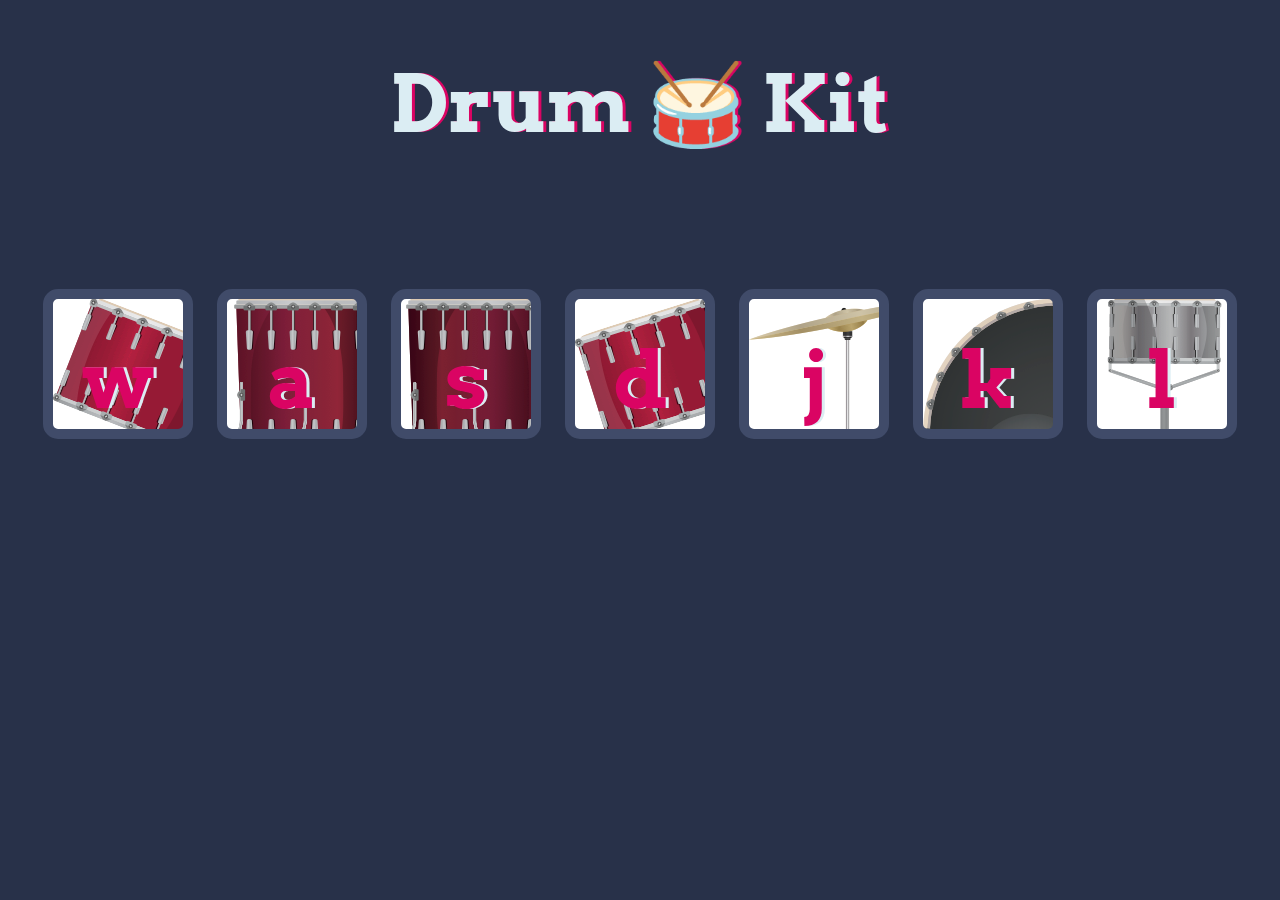
<file: Drum Kit/index.html>
<!DOCTYPE html>
<html lang="en" dir="ltr">

<head>
  <meta charset="utf-8">
  <title>Drum Kit</title>
  <link rel="stylesheet" href="styles.css">
  <link href="https://fonts.googleapis.com/css?family=Arvo" rel="stylesheet">
</head>

<body>

  <h1 id="title">Drum 🥁 Kit</h1>
  <div class="set">
    <button class="w drum">w</button>
    <button class="a drum">a</button>
    <button class="s drum">s</button>
    <button class="d drum">d</button>
    <button class="j drum">j</button>
    <button class="k drum">k</button>
    <button class="l drum">l</button>
  </div>



  <script src="index.js"></script>
</body>

</html>
</file>
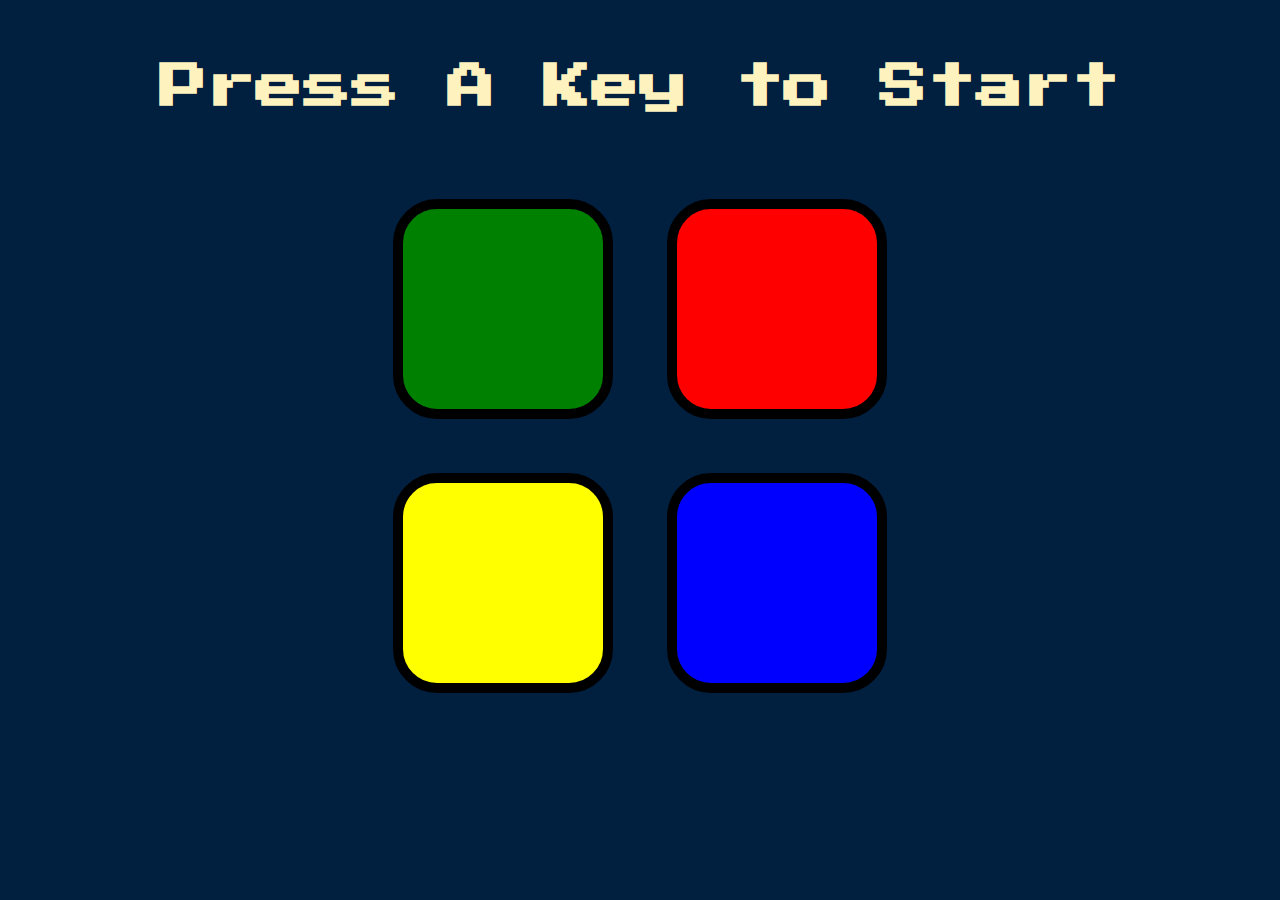
<file: simon_game/index.html>
<!DOCTYPE html>
<html lang="en" dir="ltr">

<head>
  <meta charset="utf-8">
  <title>Simon</title>
  <link rel="stylesheet" href="styles.css">
  <link href="https://fonts.googleapis.com/css?family=Press+Start+2P" rel="stylesheet">
</head>

<body>
  <h1 id="level-title">Press A Key to Start</h1>
  <div class="container">
    <div class="row">

      <div type="button" id="green" class="btn green">

      </div>

      <div type="button" id="red" class="btn red">

      </div>
    </div>

    <div class="row">

      <div type="button" id="yellow" class="btn yellow">

      </div>
      <div type="button" id="blue" class="btn blue">

      </div>

    </div>

  </div>
  <script src="https://ajax.googleapis.com/ajax/libs/jquery/3.7.1/jquery.min.js"></script>
<script src="./game.js" lang="javascript"></script>
</body>

</html>
</file>
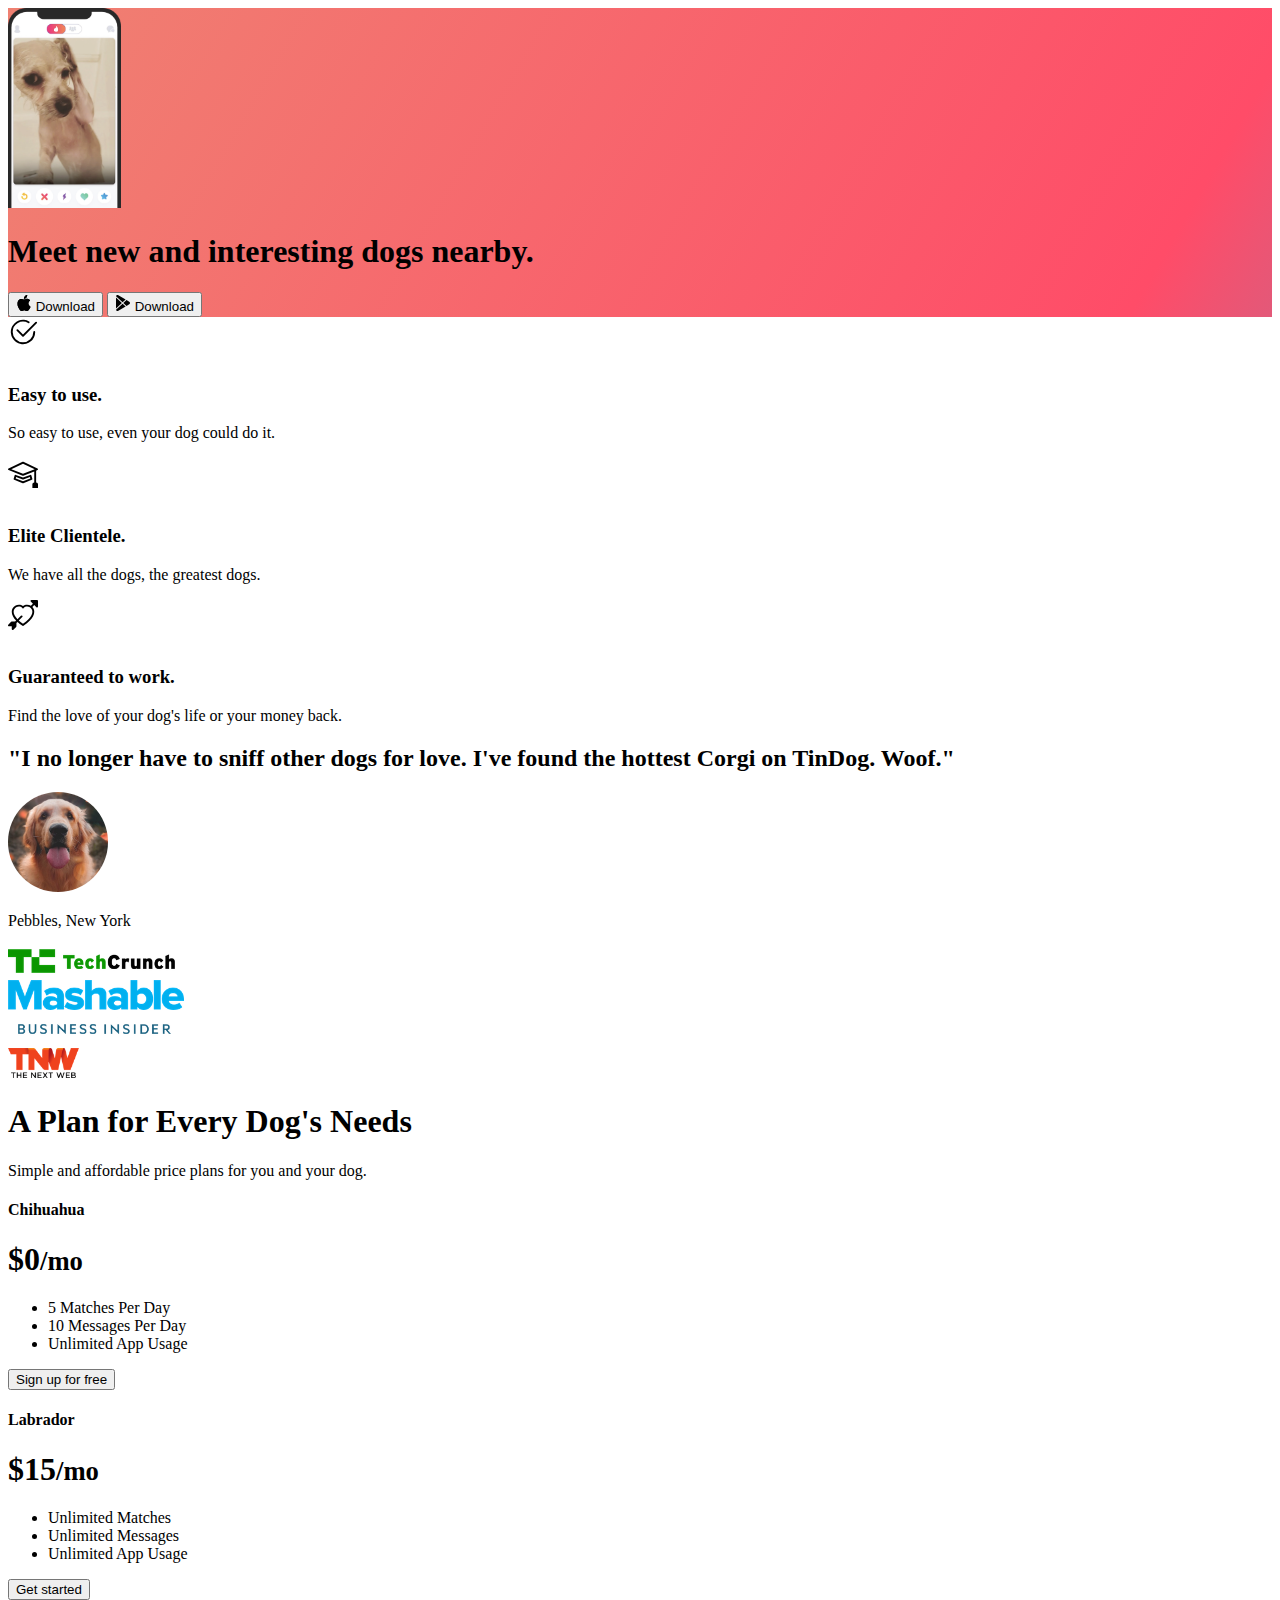
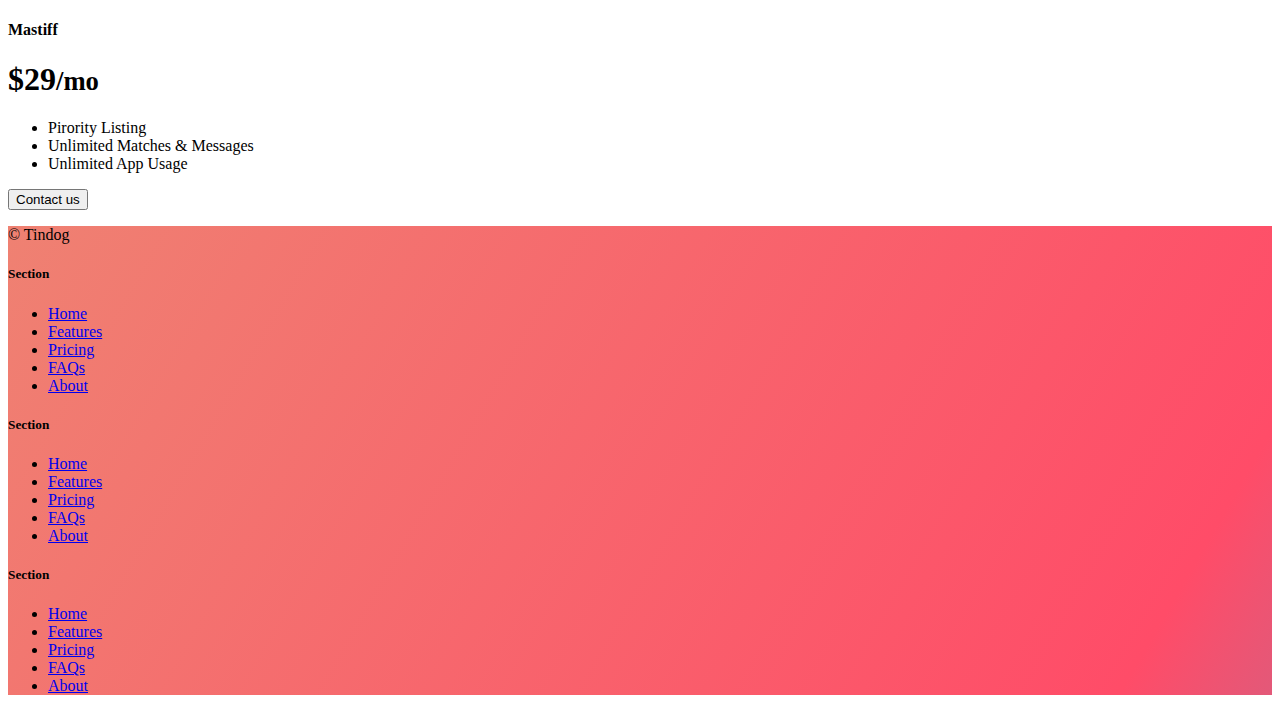
<file: TinDog Project/index.html>
<!DOCTYPE html>
<html lang="en">

<head>
  <meta charset="UTF-8">
  <meta name="viewport" content="width=device-width, initial-scale=1.0">
  <title>TinDog</title>
  <link href="https://cdn.jsdelivr.net/npm/bootstrap@5.3.2/dist/css/bootstrap.min.css" rel="stylesheet" integrity="sha384-T3c6CoIi6uLrA9TneNEoa7RxnatzjcDSCmG1MXxSR1GAsXEV/Dwwykc2MPK8M2HN" crossorigin="anonymous">
  <link rel="stylesheet" href="./css/style.css">
</head>

<body>

  <!-- Title -->
  <section id="title" class="gradient-background ">

    <div class="container col-xxl-8 px-4 pt-5">
      <div class="row flex-lg-row-reverse align-items-center g-5 pt-5">
        <div class="col-10 col-sm-8 col-lg-6">
          <img src="./images/iphone.png" class="d-block mx-lg-auto img-fluid" alt="Bootstrap Themes" height="200" loading="lazy">
        </div>
        <div class="col-lg-6">
          <h1 class="display-5 fw-bold text-body-emphasis lh-1 mb-3">Meet new and interesting dogs nearby.</h1>
          <div class="d-grid gap-2 d-md-flex justify-content-md-start">
            <button type="button" class="btn btn-light btn-lg px-4 me-md-2"><svg xmlns="http://www.w3.org/2000/svg" width="16" height="16" fill="currentColor"
              class="bi bi-apple mb-1" viewBox="0 0 16 16">
<path
                d="M11.182.008C11.148-.03 9.923.023 8.857 1.18c-1.066 1.156-.902 2.482-.878 2.516.024.034 1.52.087 2.475-1.258.955-1.345.762-2.391.728-2.43Zm3.314 11.733c-.048-.096-2.325-1.234-2.113-3.422.212-2.189 1.675-2.789 1.698-2.854.023-.065-.597-.79-1.254-1.157a3.692 3.692 0 0 0-1.563-.434c-.108-.003-.483-.095-1.254.116-.508.139-1.653.589-1.968.607-.316.018-1.256-.522-2.267-.665-.647-.125-1.333.131-1.824.328-.49.196-1.422.754-2.074 2.237-.652 1.482-.311 3.83-.067 4.56.244.729.625 1.924 1.273 2.796.576.984 1.34 1.667 1.659 1.899.319.232 1.219.386 1.843.067.502-.308 1.408-.485 1.766-.472.357.013 1.061.154 1.782.539.571.197 1.111.115 1.652-.105.541-.221 1.324-1.059 2.238-2.758.347-.79.505-1.217.473-1.282Z" />
<path
                d="M11.182.008C11.148-.03 9.923.023 8.857 1.18c-1.066 1.156-.902 2.482-.878 2.516.024.034 1.52.087 2.475-1.258.955-1.345.762-2.391.728-2.43Zm3.314 11.733c-.048-.096-2.325-1.234-2.113-3.422.212-2.189 1.675-2.789 1.698-2.854.023-.065-.597-.79-1.254-1.157a3.692 3.692 0 0 0-1.563-.434c-.108-.003-.483-.095-1.254.116-.508.139-1.653.589-1.968.607-.316.018-1.256-.522-2.267-.665-.647-.125-1.333.131-1.824.328-.49.196-1.422.754-2.074 2.237-.652 1.482-.311 3.83-.067 4.56.244.729.625 1.924 1.273 2.796.576.984 1.34 1.667 1.659 1.899.319.232 1.219.386 1.843.067.502-.308 1.408-.485 1.766-.472.357.013 1.061.154 1.782.539.571.197 1.111.115 1.652-.105.541-.221 1.324-1.059 2.238-2.758.347-.79.505-1.217.473-1.282Z" />
</svg>
              Download</button>
            <button type="button" class="btn btn-outline-light btn-lg px-4">
              <svg xmlns="http://www.w3.org/2000/svg" width="16" height="16" fill="currentColor"
              class="bi bi-google-play mb-1" viewBox="0 0 16 16">
<path
                d="M14.222 9.374c1.037-.61 1.037-2.137 0-2.748L11.528 5.04 8.32 8l3.207 2.96 2.694-1.586Zm-3.595 2.116L7.583 8.68 1.03 14.73c.201 1.029 1.36 1.61 2.303 1.055l7.294-4.295ZM1 13.396V2.603L6.846 8 1 13.396ZM1.03 1.27l6.553 6.05 3.044-2.81L3.333.215C2.39-.341 1.231.24 1.03 1.27Z" />
</svg> 
              Download</button>
          </div>
        </div>
      </div>
    </div>

  </section>
  <!-- Features -->
  <section id="features">
    <div class="container px-4 py-5 mt-5" id="hanging-icons">
      <div class="row g-4 py-5 row-cols-1 row-cols-lg-3">
        <div class="col d-flex align-items-start">
          <div class="icon-square text-body-emphasis bg-body-secondary d-inline-flex align-items-center justify-content-center fs-4 flex-shrink-0 me-3">
            <svg xmlns="http://www.w3.org/2000/svg" height="30" fill="currentColor" class="bi bi-check2-circle"
            viewBox="0 0 16 16">
<path
              d="M2.5 8a5.5 5.5 0 0 1 8.25-4.764.5.5 0 0 0 .5-.866A6.5 6.5 0 1 0 14.5 8a.5.5 0 0 0-1 0 5.5 5.5 0 1 1-11 0z" />
<path
              d="M15.354 3.354a.5.5 0 0 0-.708-.708L8 9.293 5.354 6.646a.5.5 0 1 0-.708.708l3 3a.5.5 0 0 0 .708 0l7-7z" />
</svg>
          </div>
          <div>
            <h3 class="fs-2 text-body-emphasis">Easy to use.</h3>
            <p>So easy to use, even your dog could do it.</p>
          </div>
        </div>
        <div class="col d-flex align-items-start">
          <div class="icon-square text-body-emphasis bg-body-secondary d-inline-flex align-items-center justify-content-center fs-4 flex-shrink-0 me-3">
            <svg xmlns="http://www.w3.org/2000/svg" height="30" fill="currentColor" class="bi bi-mortarboard" viewBox="0 0 16 16">
              <path d="M8.211 2.047a.5.5 0 0 0-.422 0l-7.5 3.5a.5.5 0 0 0 .025.917l7.5 3a.5.5 0 0 0 .372 0L14 7.14V13a1 1 0 0 0-1 1v2h3v-2a1 1 0 0 0-1-1V6.739l.686-.275a.5.5 0 0 0 .025-.917l-7.5-3.5ZM8 8.46 1.758 5.965 8 3.052l6.242 2.913L8 8.46Z"/>
              <path d="M4.176 9.032a.5.5 0 0 0-.656.327l-.5 1.7a.5.5 0 0 0 .294.605l4.5 1.8a.5.5 0 0 0 .372 0l4.5-1.8a.5.5 0 0 0 .294-.605l-.5-1.7a.5.5 0 0 0-.656-.327L8 10.466 4.176 9.032Zm-.068 1.873.22-.748 3.496 1.311a.5.5 0 0 0 .352 0l3.496-1.311.22.748L8 12.46l-3.892-1.556Z"/>
              </svg>
          </div>
          <div>
            <h3 class="fs-2 text-body-emphasis">Elite Clientele.</h3>
            <p>We have all the dogs, the greatest dogs.</p>
          </div>
        </div>
        <div class="col d-flex align-items-start">
          <div class="icon-square text-body-emphasis bg-body-secondary d-inline-flex align-items-center justify-content-center fs-4 flex-shrink-0 me-3">
            <svg xmlns="http://www.w3.org/2000/svg" height="30" fill="currentColor" class="bi bi-arrow-through-heart"
            viewBox="0 0 16 16">
<path fill-rule="evenodd"
              d="M2.854 15.854A.5.5 0 0 1 2 15.5V14H.5a.5.5 0 0 1-.354-.854l1.5-1.5A.5.5 0 0 1 2 11.5h1.793l.53-.53c-.771-.802-1.328-1.58-1.704-2.32-.798-1.575-.775-2.996-.213-4.092C3.426 2.565 6.18 1.809 8 3.233c1.25-.98 2.944-.928 4.212-.152L13.292 2 12.147.854A.5.5 0 0 1 12.5 0h3a.5.5 0 0 1 .5.5v3a.5.5 0 0 1-.854.354L14 2.707l-1.006 1.006c.236.248.44.531.6.845.562 1.096.585 2.517-.213 4.092-.793 1.563-2.395 3.288-5.105 5.08L8 13.912l-.276-.182a21.86 21.86 0 0 1-2.685-2.062l-.539.54V14a.5.5 0 0 1-.146.354l-1.5 1.5Zm2.893-4.894A20.419 20.419 0 0 0 8 12.71c2.456-1.666 3.827-3.207 4.489-4.512.679-1.34.607-2.42.215-3.185-.817-1.595-3.087-2.054-4.346-.761L8 4.62l-.358-.368c-1.259-1.293-3.53-.834-4.346.761-.392.766-.464 1.845.215 3.185.323.636.815 1.33 1.519 2.065l1.866-1.867a.5.5 0 1 1 .708.708L5.747 10.96Z" />
</svg>
          </div>
          <div>
            <h3 class="fs-2 text-body-emphasis">Guaranteed to work.</h3>
            <p>Find the love of your dog's life or your money back.</p>
          </div>
        </div>
      </div>
    </div>
  </section>
  <!-- Testimonial -->
  <section id="testimonial">
    <div class="my-5">
      <div class="p-5 text-center bg-body-tertiary">
        <div class="container py-5">
          <h2 class="text-body-emphasis">"I no longer have to sniff other dogs for love. I've found the hottest Corgi on TinDog. Woof."</h2>
          <img class="profile-img mt-5 mb-2" src="./images/dog-img.jpg" alt="Pebbles the dog">
          <p class="col-lg-8 mx-auto lead">
            Pebbles, New York
          </p>
        </div>
        <div class="container">
          <div class="row">
            <div class="col-lg-3 col-sm-12">
              <img src="./images/techcrunch.png" alt="techcrunch" height="30">
            </div>
            <div class="col-lg-3 col-sm-12">
              <img src="./images/mashable.png" alt="mashable" height="30">
            </div>
            <div class="col-lg-3 col-sm-12">
              <img src="./images/bizinsider.png" alt="bizinsider" height="30">
            </div>
            <div class="col-lg-3 col-sm-12">
              <img src="./images/tnw.png" alt="tnw" height="30">
            </div>
          </div>
        </div>
      </div>
    </div>
  </section>
  <!-- Pricing -->
  <div class="pricing-header p-3 pb-md-4 mx-auto text-center">
    <h1 class="display-4 fw-normal text-body-emphasis">A Plan for Every Dog's Needs</h1>
    <p class="fs-5 text-body-secondary">Simple and affordable price plans for you and your dog.</p>
  </div>
  <section id="pricing" class="container">
    <div class="row row-cols-1 row-cols-md-3 mb-3 text-center">
      <div class="col">
        <div class="card mb-4 rounded-3 shadow-sm">
          <div class="card-header py-3">
            <h4 class="my-0 fw-normal">Chihuahua</h4>
          </div>
          <div class="card-body">
            <h1 class="card-title pricing-card-title">$0<small class="text-body-secondary fw-light">/mo</small></h1>
            <ul class="list-unstyled mt-3 mb-4">
              <li>5 Matches Per Day</li>
              <li>10 Messages Per Day</li>
              <li>Unlimited App Usage</li>
            </ul>
            <button type="button" class="w-100 btn btn-lg btn-outline-secondary">Sign up for free</button>
          </div>
        </div>
      </div>
      <div class="col">
        <div class="card mb-4 rounded-3 shadow-sm">
          <div class="card-header py-3">
            <h4 class="my-0 fw-normal">Labrador</h4>
          </div>
          <div class="card-body">
            <h1 class="card-title pricing-card-title">$15<small class="text-body-secondary fw-light">/mo</small></h1>
            <ul class="list-unstyled mt-3 mb-4">
              <li>Unlimited Matches</li>
              <li>Unlimited Messages</li>
              <li>Unlimited App Usage</li>
            </ul>
            <button type="button" class="w-100 btn btn-lg btn-dark">Get started</button>
          </div>
        </div>
      </div>
      <div class="col">
        <div class="card mb-4 rounded-3 shadow-sm border-dark">
          <div class="card-header py-3 text-bg-dark border-dark">
            <h4 class="my-0 fw-normal">Mastiff</h4>
          </div>
          <div class="card-body">
            <h1 class="card-title pricing-card-title">$29<small class="text-body-secondary fw-light">/mo</small></h1>
            <ul class="list-unstyled mt-3 mb-4">
              <li>Pirority Listing</li>
              <li>Unlimited Matches & Messages</li>
              <li>Unlimited App Usage</li>
            </ul>
            <button type="button" class="w-100 btn btn-lg btn-dark">Contact us</button>
          </div>
        </div>
      </div>
    </div>
  </section>
  <!-- Footer -->
  <section id="footer" class="gradient-background">
    <div class="container">
      <footer class="row row-cols-1 row-cols-sm-2 row-cols-md-5 py-5 mt-5 border-top">
        <div class="col mb-3">
          <p class="text-body-secondary">© Tindog</p>
        </div>
    
        <div class="col mb-3">
    
        </div>
    
        <div class="col mb-3">
          <h5>Section</h5>
          <ul class="nav flex-column">
            <li class="nav-item mb-2"><a href="#" class="nav-link p-0 text-body-secondary">Home</a></li>
            <li class="nav-item mb-2"><a href="#" class="nav-link p-0 text-body-secondary">Features</a></li>
            <li class="nav-item mb-2"><a href="#" class="nav-link p-0 text-body-secondary">Pricing</a></li>
            <li class="nav-item mb-2"><a href="#" class="nav-link p-0 text-body-secondary">FAQs</a></li>
            <li class="nav-item mb-2"><a href="#" class="nav-link p-0 text-body-secondary">About</a></li>
          </ul>
        </div>
    
        <div class="col mb-3">
          <h5>Section</h5>
          <ul class="nav flex-column">
            <li class="nav-item mb-2"><a href="#" class="nav-link p-0 text-body-secondary">Home</a></li>
            <li class="nav-item mb-2"><a href="#" class="nav-link p-0 text-body-secondary">Features</a></li>
            <li class="nav-item mb-2"><a href="#" class="nav-link p-0 text-body-secondary">Pricing</a></li>
            <li class="nav-item mb-2"><a href="#" class="nav-link p-0 text-body-secondary">FAQs</a></li>
            <li class="nav-item mb-2"><a href="#" class="nav-link p-0 text-body-secondary">About</a></li>
          </ul>
        </div>
    
        <div class="col mb-3">
          <h5>Section</h5>
          <ul class="nav flex-column">
            <li class="nav-item mb-2"><a href="#" class="nav-link p-0 text-body-secondary">Home</a></li>
            <li class="nav-item mb-2"><a href="#" class="nav-link p-0 text-body-secondary">Features</a></li>
            <li class="nav-item mb-2"><a href="#" class="nav-link p-0 text-body-secondary">Pricing</a></li>
            <li class="nav-item mb-2"><a href="#" class="nav-link p-0 text-body-secondary">FAQs</a></li>
            <li class="nav-item mb-2"><a href="#" class="nav-link p-0 text-body-secondary">About</a></li>
          </ul>
        </div>
      </footer>
    </div>
  </section>
  <script src="https://cdn.jsdelivr.net/npm/bootstrap@5.3.2/dist/js/bootstrap.bundle.min.js" integrity="sha384-C6RzsynM9kWDrMNeT87bh95OGNyZPhcTNXj1NW7RuBCsyN/o0jlpcV8Qyq46cDfL" crossorigin="anonymous"></script>
</body>
</html>
</file>
<file: Drum Kit/styles.css>
body {
  text-align: center;
  background-color: #283149;
}

h1 {
  font-size: 5rem;
  color: #DBEDF3;
  font-family: "Arvo", cursive;
  text-shadow: 3px 0 #DA0463;

}

footer {
  color: #DBEDF3;
  font-family: sans-serif;
}

.w {
  background-image:url(images/tom1.png);
}

.a {
background-image: url(images/tom3.png);
}

.s {
background-image: url(images/tom4.png);
}

.d {
background-image: url(images/tom2.png);
}

.j {
background-image: url(images/crash.png);
}

.k {
background-image: url(images/kick.png);
}

.l {
background-image: url(images/snare.png);
}

.set {
  margin: 10% auto;
}

.game-over {
  background-color: red;
  opacity: 0.8;
}

.pressed {
  box-shadow: 0 3px 4px 0 #DBEDF3;
  opacity: 0.5;
}

.red {
  color: red;
}

.drum {
  outline: none;
  border: 10px solid #404B69;
  font-size: 5rem;
  font-family: 'Arvo', cursive;
  line-height: 2;
  font-weight: 900;
  color: #DA0463;
  text-shadow: 3px 0 #DBEDF3;
  border-radius: 15px;
  display: inline-block;
  width: 150px;
  height: 150px;
  text-align: center;
  margin: 10px;
  background-color: white;
}
</file>
<file: simon_game/styles.css>
body {
  text-align: center;
  background-color: #011F3F;
}

#level-title {
  font-family: 'Press Start 2P', cursive;
  font-size: 3rem;
  margin:  5%;
  color: #FEF2BF;
}

.container {
  display: block;
  width: 50%;
  margin: auto;

}

.btn {
  margin: 25px;
  display: inline-block;
  height: 200px;
  width: 200px;
  border: 10px solid black;
  border-radius: 20%;
}

.game-over {
  background-color: red;
  opacity: 0.8;
}

.red {
  background-color: red;
}

.green {
  background-color: green;
}

.blue {
  background-color: blue;
}

.yellow {
  background-color: yellow;
}

.pressed {
  box-shadow: 0 0 20px white;
  background-color: grey;
}
</file>
<file: TinDog Project/css/style.css>
.gradient-background {
  background: linear-gradient(300deg, #00bfff, #ff4c68, #ef8172);
  background-size: 180% 180%;
  animation: gradient-animation 18s ease infinite;
}

@keyframes gradient-animation {
  0% {
    background-position: 0% 50%;
  }
  50% {
    background-position: 100% 50%;
  }
  100% {
    background-position: 0% 50%;
  }
}

.icon-square {
  width: 3rem;
  height: 3rem;
  border-radius: 0.75rem;
}

.profile-img {
  height: 100px;
  border-radius: 50%;
}
</file>
